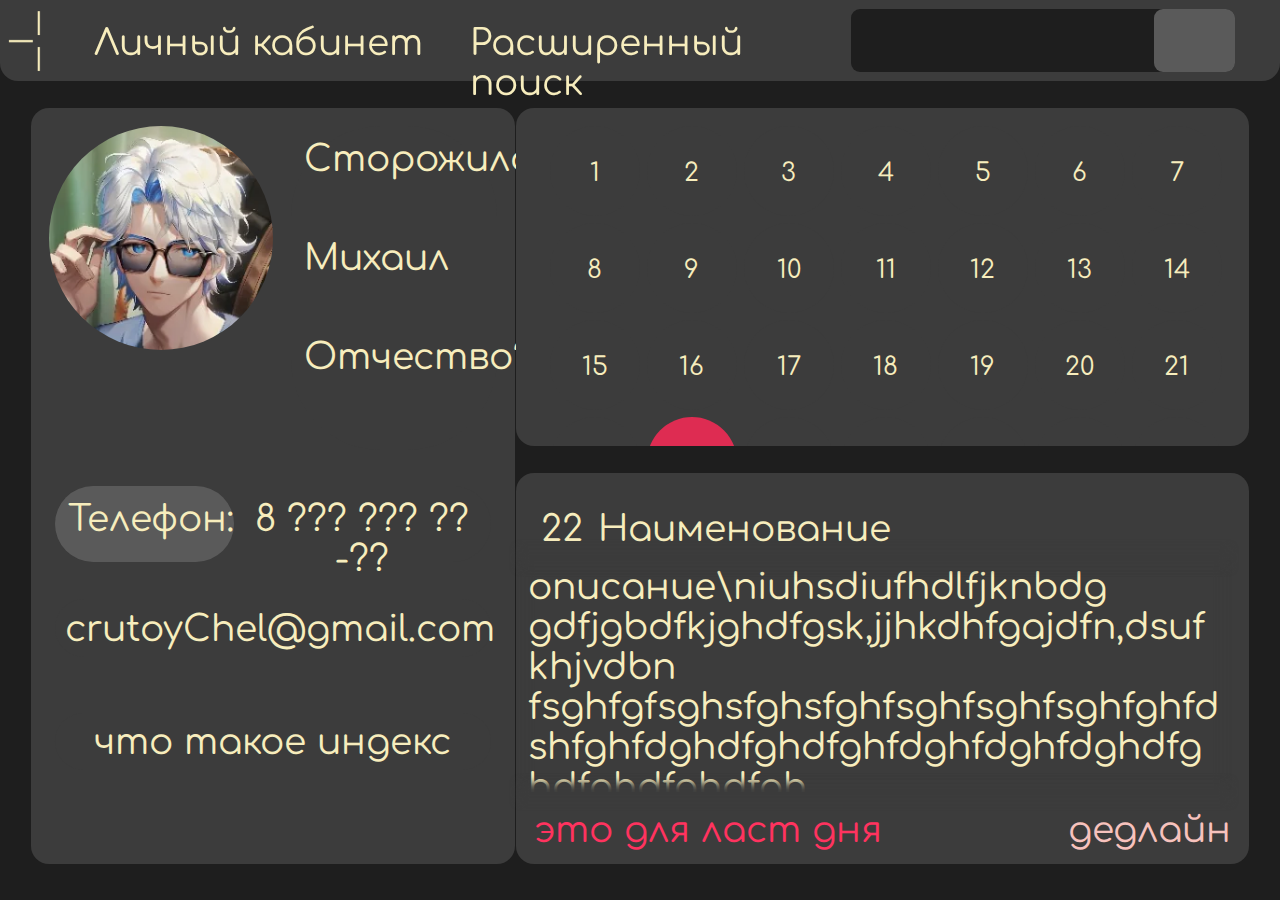
<file: index.html>
<!DOCTYPE html>
<html lang="ru">
<head>
    <meta charset="UTF-8">
    <meta http-equiv="X-UA-Compatible" content="IE=edge">
    <meta name="viewport" content="width=device-width, initial-scale=1.0">
    <link rel="stylesheet" href="styles.css">
    <link rel="stylesheet" href="shared_styles.css">
    <title>Blank</title>
    <script src="https://code.jquery.com/jquery-3.7.0.min.js"></script>
    <script src="script.js"></script>
    
</head>
<body>
    <div id="container">
        <div id="pageBody">
            <div id="profile" class="pageBlock">
                <div id="avatar"></div>
                <div id="nickname">
                    <div class="name">Сторожилов</div>
                    <div class="name">Михаил</div>
                    <div class="name">Отчество?</div>
                </div>
                <div id="phone">
                    <div id="changePhoneButton">Телефон:</div>
                    <div id="phoneNumber">8 ??? ??? ??-??</div>
                </div>
                <div id="email">
                    crutoyChel@gmail.com
                </div>
                <div id="index">
                    что такое индекс
                </div>
            </div>
            <div id="calendar" class="pageBlock"></div>
            <div id="tasks" class="pageBlock">
                <div id="task_day">22</div>
                <div id="task_name">Наименование</div>
                <div id="task_description">описание\niuhsdiufhdlfjknbdg gdfjgbdfkjghdfgsk,jjhkdhfgajdfn,dsufkhjvdbn
                    fsghfgfsghsfghsfghfsghfsghfsghfghfdshfghfdghdfghdfghfdghfdghfdghdfghdfghdfghdfgh 
                    iudfgjnkghdfjlikgnikfjdkobhndfsoik;ljgbhnfsd;kljghn;lfkjbn;lskjhnl;skjhnolknhgbkjtnhg
                    kjdfhbvfdkjhlbgvfldfghfdhdfghsgdfhkdj</div>
                <div id="task_description_overtext_1"></div>
                <div id="task_description_overtext_2"></div>
                <div id="task_deadline">дедлайн</div>
                <div id="task_faster">это для ласт дня</div>
            </div>
        </div>
        <div id="header">
            <div id="logo_main" class="logo"></div>
            <div id="blocksHeader">
                <div class="inBlock" id="toMyCab">Личный кабинет</div>
                <div class="inBlock" id="toExpandedSearch">Расширенный поиск</div>
            </div>
            <div id="form_search">
                <input type="text" name="fast-search" id="fast_search">
                <div id="fast_search_button"></div>
                <div id="dropdown_list"></div>
            </div>
        </div>
        <div id="person_info">
            <div id="prof_photo_info"></div>
            <div class="rounded_info" id="naming_info">TEXT text</div>
            <div class="rounded_info" id="email_info">email</div>
            <div class="rounded_info" id="phoneNumber_info">phone</div>
            <div class="rounded_info" id="roles_info">roles</div>
            <div class="rounded_info" id="interests_info">interests</div>
            <div class="rounded_info" id="departament_info">departament</div>
            <div id="cross_info">x</div>
        </div>
    </div>
</body>
</html>
</file>
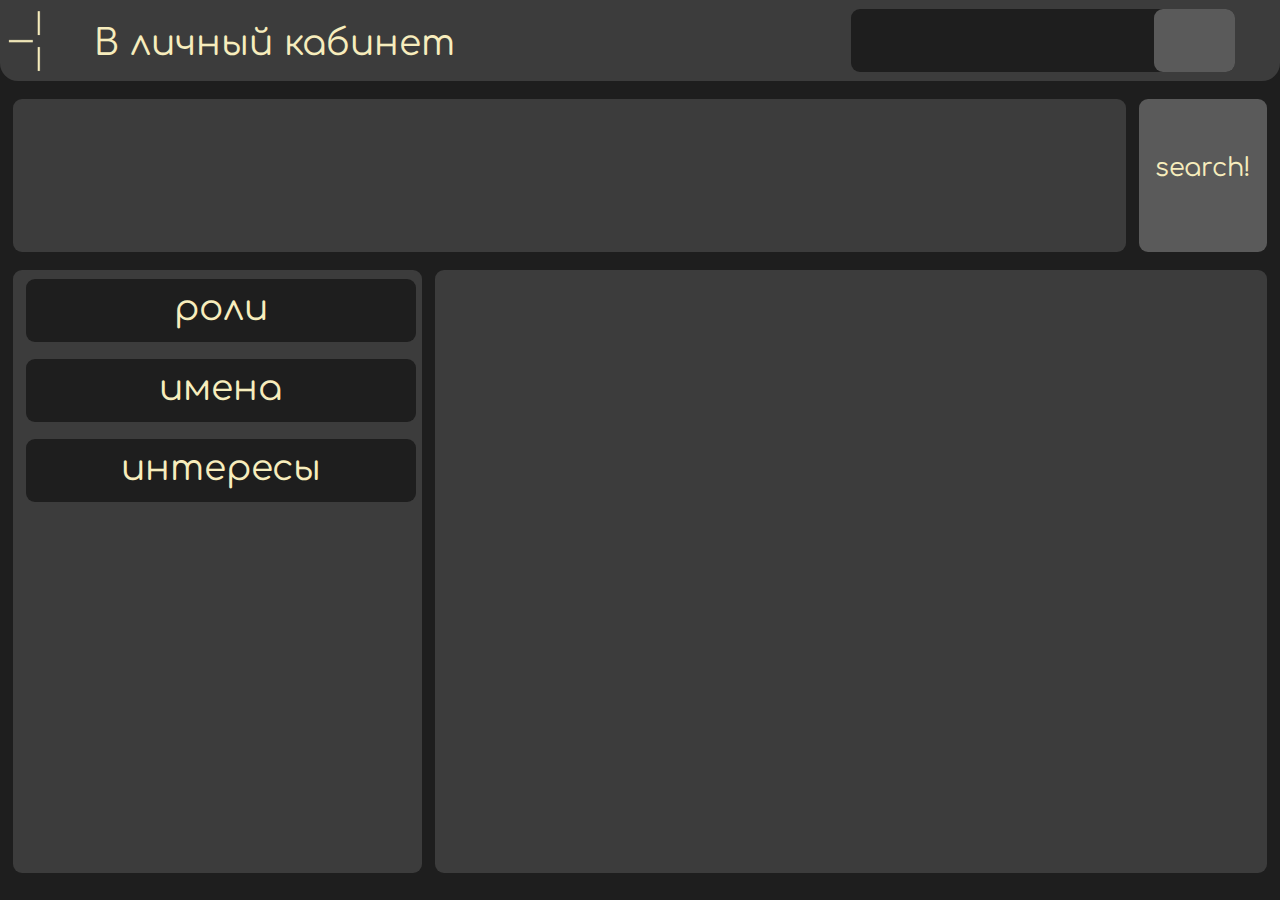
<file: expandedSearchPage.html>
<!DOCTYPE html>
<html lang="ru">
<head>
    <meta charset="UTF-8">
    <meta http-equiv="X-UA-Compatible" content="IE=edge">
    <meta name="viewport" content="width=device-width, initial-scale=1.0">
    <link rel="stylesheet" href="stylesSearch.css">
    <link rel="stylesheet" href="shared_styles.css">
    <title>Blank</title>
    <script src="https://code.jquery.com/jquery-3.7.0.min.js"></script>
    <script src="scriptSearch.js"></script>
    
</head>
<body>
    <div id="container">
        <div id="pageBody">
            <div id="searching_field"></div>
            <div id="make_search_btn">search!</div>
            <div id="checkBlocks">
                <div id="roles_check" class="check_block">
                    <div class="text_check">роли</div>
                </div>
                <div id="names_check" class="check_block">
                    <div class="text_check">имена</div>
                </div>
                <div id="interests_check" class="check_block">
                    <div class="text_check">интересы</div>
                </div>
            </div>
            <div id="finded_fields"></div>
        </div>
        <div id="header">
            <div id="logo_main" class="logo"></div>
            <div id="blocksHeader">
                <div class="inBlock" id="toMyCab">В личный кабинет</div>
            </div>
            <div id="form_search">
                <input type="text" name="fast-search" id="fast_search">
                <div id="fast_search_button"></div>
            </div>
        </div>
    </div>
    <div id="person_info">
        <div id="prof_photo_info"></div>
        <div class="rounded_info" id="naming_info">TEXT text</div>
        <div class="rounded_info" id="email_info">email</div>
        <div class="rounded_info" id="phoneNumber_info">phone</div>
        <div class="rounded_info" id="roles_info">roles</div>
        <div class="rounded_info" id="interests_info">interests</div>
        <div class="rounded_info" id="departament_info">departament</div>
        <div id="cross_info">x</div>
    </div>
</body>
</html>
</file>
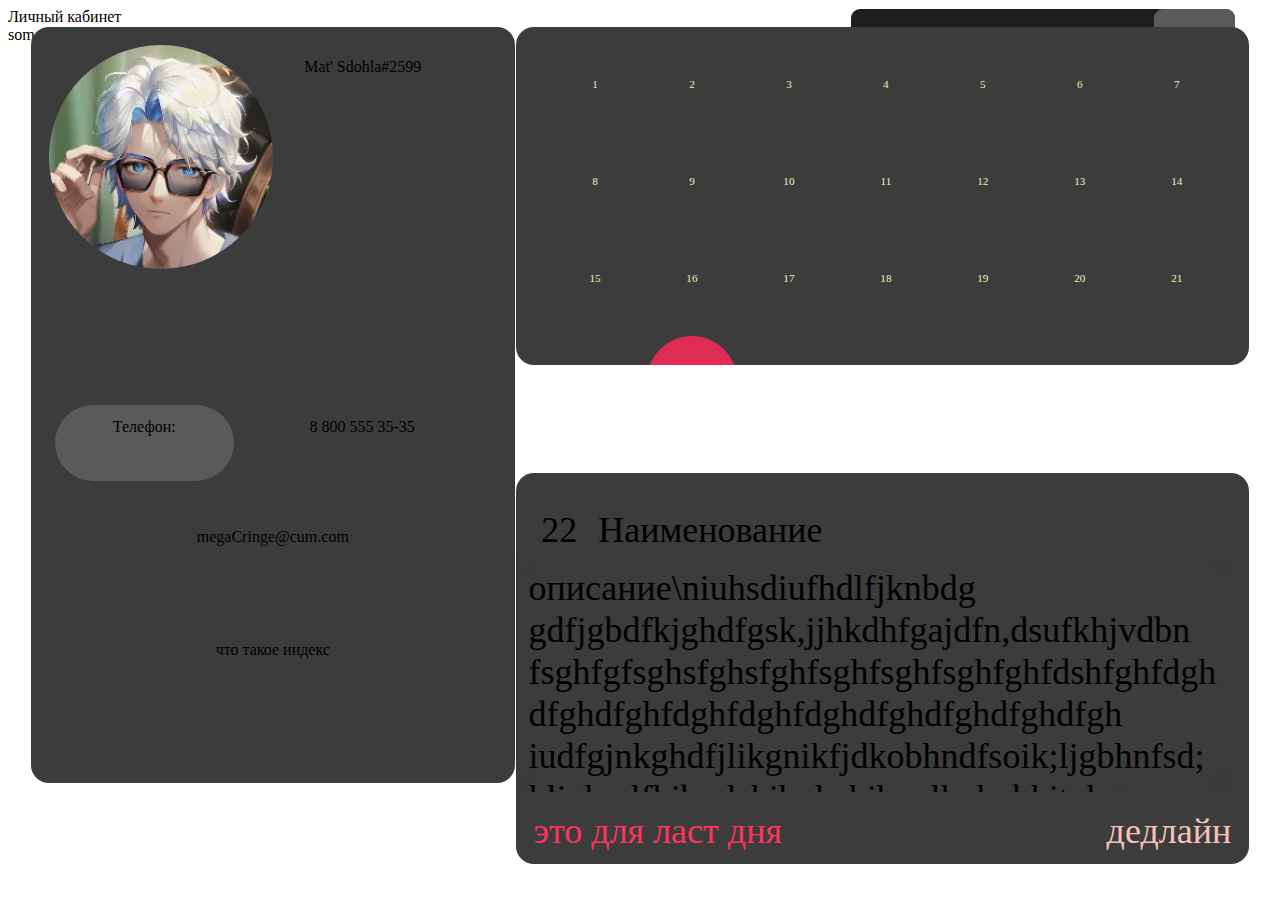
<file: myCab.html>
<!DOCTYPE html>
<html lang="ru">
<head>
    <meta charset="UTF-8">
    <meta http-equiv="X-UA-Compatible" content="IE=edge">
    <meta name="viewport" content="width=device-width, initial-scale=1.0">
    <link rel="stylesheet" href="styles.css">
    <title>Blank</title>
    <script src="https://code.jquery.com/jquery-3.7.0.min.js"></script>
    <script src="script.js"></script>
    
</head>
<body>
    <div id="container">
        <div id="header">
            <div id="logo_main" class="logo"></div>
            <div id="blocksHeader">
                <div class="inBlock">Личный кабинет</div>
                <div class="inBlock">something</div>
            </div>
            <div id="form_search">
                <input type="text" name="fast-search" id="fast_search">
                <div id="fast_search_button"></div>
            </div>
        </div>
        <div id="pageBody">
            <div id="profile" class="pageBlock">
                <div id="avatar"></div>
                <div id="nickname">Mat' Sdohla#2599</div>
                <div id="phone">
                    <div id="changePhoneButton">Телефон:</div>
                    <div id="phoneNumber">8 800 555 35-35</div>
                </div>
                <div id="email">
                    megaCringe@cum.com
                </div>
                <div id="index">
                    что такое индекс
                </div>
            </div>
            <div id="calendar" class="pageBlock"></div>
            <div id="tasks" class="pageBlock">
                <div id="task_day">22</div>
                <div id="task_name">Наименование</div>
                <div id="task_description">описание\niuhsdiufhdlfjknbdg gdfjgbdfkjghdfgsk,jjhkdhfgajdfn,dsufkhjvdbn
                    fsghfgfsghsfghsfghfsghfsghfsghfghfdshfghfdghdfghdfghfdghfdghfdghdfghdfghdfghdfgh 
                    iudfgjnkghdfjlikgnikfjdkobhndfsoik;ljgbhnfsd;kljghn;lfkjbn;lskjhnl;skjhnolknhgbkjtnhg
                    kjdfhbvfdkjhlbgvfldfghfdhdfghsgdfhkdj</div>
                <div id="task_deadline">дедлайн</div>
                <div id="task_faster">это для ласт дня</div>
            </div>
        </div>
    </div>
</body>
</html>
</file>
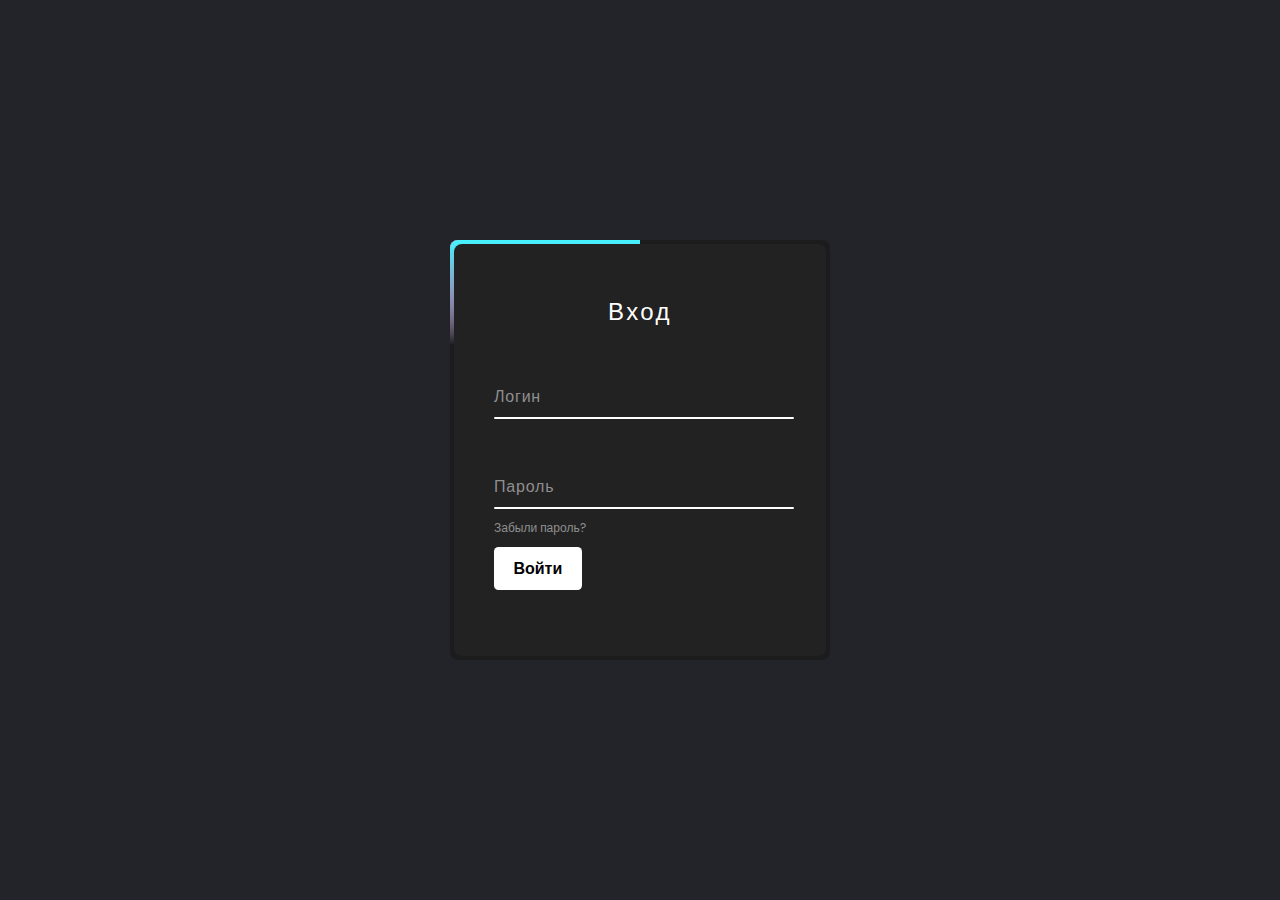
<file: auth/auth.html>
<!DOCTYPE html>
<html Lang="en">
<head>
    <meta chatset = "UTF-8">
    <title>Регистрация</title>
    <link rel="stylesheet" href="style.css">
    <script src="https://code.jquery.com/jquery-3.7.0.min.js"></script>
    <script src="auth_script.js"></script>
</head>
<body>
    <div class = "box">
        <span class="borderline"></span>
        <form>
            <h2>Вход</h2>
            <div class = "inputBox">
                <input type = "text" required = "required">
                <span>Логин</span>
                <i></i>
            </div>
            <div class = "inputBox">
                <input type="password" required="required">
                <span>Пароль</span>
                <i></i>
            </div>
            <div class = "links">
                <a href="#">Забыли пароль?</a>
            </div>
            <!-- <input type="submit" value="Войти" id="submit_button"> -->
            <div id="submit_button_my">Войти</div>
        </form>
    </div>
</body>
</html>
</file>
<file: styles.css>
@import url(https://fonts.googleapis.com/css?family=Didact+Gothic|Comfortaa:400,700&subset=latin,cyrillic);
#profile{
    position: absolute;
    left: 1vw;
    top: 1vh;
    height: 80vh;
    width: 35vw;
    font-size: 1em;
}

#calendar{
    position: absolute;
    right: 1vw;
    top: 1vh;
    height: 33.6vh;
    width: 54.5vw;
    text-align: center;
    overflow: hidden;
    overflow-y: scroll;
}
#calendar::-webkit-scrollbar{
    display: none;
}
#tasks{
    position: absolute;
    right: 1vw;
    bottom: 2vh;
    height: 39.5vh;
    width: 54.5vw;
}

.pageBlock{
    margin: 2vh;
    border-radius: 2vh;
    padding: 2vh;
    background-color: rgb(60, 60, 60);
}

#avatar{
    position: absolute;
    top: 2vh;
    left: 2vh;
    width: 17.5vw;
    height: 17.5vw;
    border-radius: 100%;
    background-color: burlywood;
    background-image: url("./logos/default_avatar.png");
    background-repeat: no-repeat, no-repeat;
    background-size: contain;
}
#nickname{
    position: absolute;
    right: 2vh;
    width: 14vw;
    background-color: rgb(60, 60, 60);
    padding-top: 12%;
    top: 2vh;
    padding-left: 2vh;
    border-radius: 10vh;
}
.name{
    display: inline-block;
    width: 100%;
    margin-bottom: 4.6vw;
    text-align: left;
}
#phone{
    position: absolute;
    right: 5%;
    background-color: rgb(60, 60, 60);
    width: 90%;
    top: 50%;
    height: 10%;
    border-radius: 10vh;
    text-align: center;
}
#changePhoneButton{
    display: inline-block;
    background-color: rgb(90, 90, 90);
    border-radius: 10vh;
    width: 35%;
    height: 100%;
    position: absolute;
    left: 0;
    top: 0;
}
#phoneNumber{
    display: inline-block;
    width: 55%;
    height: 100%;
    text-align: center;
    vertical-align: middle;
    position: absolute;
    left: 40%;
    top: 0
}
#email{
    position: absolute;
    right: 5%;
    background-color: rgb(60, 60, 60);
    width: 86%;
    top: 65%;
    height: 5%;
    padding: 2%;
    border-radius: 10vh;
    text-align: center;
}
#index{
    position: absolute;
    right: 5%;
    background-color: rgb(60, 60, 60);
    width: 86%;
    top: 80%;
    height: 5%;
    padding: 2%;
    border-radius: 10vh;
    text-align: center;
}
.day{
    display: inline-block;
    width: 10vh;
    height: 6.3vh;
    margin-left: 1%;
    background-color: rgb(60, 60, 60);
    color: rgb(247,237,189);
    font-size: 0.7em;
    padding-top: 3.7vh;
    margin-bottom: 1%;
    border-radius: 10vh;
    transition: 0.6s;
    text-align: center;
}
.day:hover{
    border-radius: 4vh;
    transition: 0.4s;
    background-color: rgb(90, 90, 90);
}
.deadline{
    background-color: rgb(222, 44, 82);
}
.deadline:hover{
    background-color: rgb(255,51,95);
}

#task_day{
    position: absolute;
    top: 4vh;
    left: 2vw;
    width: 2.45vw;
    height: 4vh;
    font-size: 4vh;
    text-align: center;
}
#task_name{
    position: absolute;
    top: 4vh;
    left: 6.45vw;
    height: 4vh;
    font-size: 4vh;
    text-align: center;
}
#task_description{
    position: absolute;
    top: 9.5vh;
    left: 0vw;
    width: 54vw;
    max-height: 24vh;
    padding-top: 1vh;
    padding-bottom: 1vh;
    padding-left: 1vw;
    padding-right: 1vw;
    font-size: 4vh;
    text-align: left;
    overflow-y: scroll;
    overflow-wrap: break-word;
    box-shadow: inset 0 0 1vh 1vh rgba(60, 60, 60, 1);
}
#task_description::-webkit-scrollbar{
    display: none;
}
#task_description_overtext_1{
    position: absolute;
    top: 9.5vh;
    left: 1vw;
    width: 54vw;
    height: 0;
    box-shadow: 0 0 1vh 1vh rgba(60, 60, 60, 1);
}
#task_description_overtext_2{
    position: absolute;
    top: 35.5vh;
    left: 1vw;
    width: 54vw;
    height: 0;
    box-shadow: 0 0 1vh 1vh rgba(60, 60, 60, 1);
}
#task_deadline{
    position: absolute;
    bottom: 2vh;
    height: 4vh;
    width: auto;
    right: 2vh;
    font-size: 4vh;
    text-align: right;
    color: rgb(247, 194, 189);
}
#task_faster{
    position: absolute;
    bottom: 2vh;
    height: 4vh;
    width: auto;
    left: 2vh;
    font-size: 4vh;
    text-align: right;
    color: rgb(255,51,95);
}
#form_search{
    width: 30vw;
    height: 7vh;
    border-radius: 1vh;
    position: absolute;
    right: 5vh;
    top: 1vh;
    background-color: rgb(30, 30, 30);
    color: rgb(247,237,189);
}
#fast_search{
    width: 25.5vw;
    height: 4vh;
    position: absolute;
    top: 1.2vh;
    left: 0;
    background-color: rgba(0,0,0,0);
    font-size: 4vh;
    border: 0;
    color: rgb(247,237,189);
}
#fast_search:active{
    border: none;
    border-width: 0;
    -webkit-box-shadow: none;
    box-shadow: none;
    outline:0;
}
#fast_search:focus{
    border: none;
    border-width: 0;
    -webkit-box-shadow: none;
    box-shadow: none;
    outline:0;
}
#fast_search_button{
    width: 9vh;
    height: 100%;
    background-color: rgb(90, 90, 90);
    position: absolute;
    right: 0;
    top: 0;
    border-radius: 1vh;
    transition: 0.6s;
}
#fast_search_button:hover{
    width: 9vh;
    height: 100%;
    background-color: rgb(150, 150, 150);
    position: absolute;
    right: 0;
    top: 0;
    border-radius: 1vh;
    transition: 0.4s;
}
#fast_search_button:active{
    width: 9vh;
    height: 100%;
    background-color: rgb(255,51,95);
    position: absolute;
    right: 0;
    top: 0;
    border-radius: 1vh;
    transition: 0.05s;
}
#dropdown_list{
    width: 30vw;
    height: auto;
    max-height: 40vh;
    position: absolute;
    top: 4.5vh;
    left: 0;
    background-color: rgb(30, 30, 30);
    font-size: 4vh;
    border: 0;
    border-radius: 1vh;
    color: rgb(247,237,189);
    transition: 0.5s;
    overflow-y: scroll;
    padding-top: 2vh;
    z-index: -1;
}
#dropdown_list::-webkit-scrollbar{
    display: none;
}
.dropdown_field{
    display: inline-flex;
    width: 100%;
    height: auto;
    margin-bottom: 1.5vh;
    overflow-wrap: break-word;
    border-top: 1px solid rgb(247,237,189);
}
.dropdown_field:hover{
    background-color: rgb(60, 60, 60);
}
</file>
<file: shared_styles.css>
@import url(https://fonts.googleapis.com/css?family=Didact+Gothic|Comfortaa:400,700&subset=latin,cyrillic);
#container{
    width: 100vw;
    height: 100vh;
    position: fixed;
    top: 0;
    left: 0;
    align-items: center;
    align-content: center;
    font-family: 'Comfortaa';
    font-size: 4vh;
    background-color: rgb(30, 30, 30);
    color: rgb(247,237,189);
}

#header{
    position: fixed;
    top: 0;
    left: 0;
    width: 100vw;
    height: 9vh;
    min-height: 50px;
    background-color: rgb(60, 60, 60);
    border-bottom-left-radius: 2vh;
    border-bottom-right-radius: 2vh;
}

#blocksHeader{
    position: inherit;
    top: 0.5vh;
    left: 8.4vh;
    height: min-content;
    width: fit-content;
    max-width: 80%;
}

#pageBody{
    position: fixed;
    display: block;
    top: 9vh;
    left: 0;
    width: 100vw;
    height: 91vh;
}

.logo{
    position: inherit;
    left: 0.2vh;
    top: 0.5vh;
    height: 8vh;
    width: 8vh;
    border-radius: 100%;
    background-color: rgb(60, 60, 60);
    background-image: url("./logos/main_logo.png");
    background-repeat: no-repeat, no-repeat;
    background-size: contain;
    transition: 0.4s;
}
.logo:hover{
    position: inherit;
    left: 0.2vh;
    top: 0.5vh;
    height: 8vh;
    width: 8vh;
    border-radius: 100%;
    background-color: rgb(30, 30, 30);
    background-image: url("./logos/main_logo.png");
    background-repeat: no-repeat, no-repeat;
    background-size: contain;
    transition: 0.4s;
}

.inBlock{
    display: inline-flex;
    height: min-content;
    min-width: 50px;
    max-width: 30vw;
    overflow-wrap: break-word;
    border-radius: 1vh;
    padding: 1vh;
    margin: 1vh;
    transition: 0.5s;
}
.inBlock:hover{
    display: inline-flex;
    height: min-content;
    min-width: 50px;
    max-width: 30vw;
    overflow-wrap: break-word;
    border-radius: 1vh;
    padding: 1vh;
    margin: 1vh;
    background-color: rgb(30, 30, 30);
    transition: 0.5s;
}

#person_info{
    position: fixed;
    top: 14vh;
    left: 12.5vw;
    height: 80vh;
    width: 75vw;
    background-color: rgb(30, 30, 30);
    border-radius: 3vh;
    display: none;
    z-index: 100;
    color: rgb(247,237,189);
    font-family: 'Comfortaa';
    font-size: 4vh;
}

#cross_info{
    position: absolute;
    top: 1vh;
    right: 2vh;
    width: 5.7vh;
    height: 4vh;
    border-radius: 5vh;
    background-color: rgb(30, 30, 30);
    padding-top: 0.7vh;
    padding-bottom: 1vh;
    text-align: center;
    transition: 0.5s;
}
#cross_info:hover{
    background-color: rgb(60, 60, 60);
    transition: 0.5s;
}
.rounded_info{
    border-radius: 1vh;
    padding-left: 1vw;
    padding-right: 1vw;
}
#prof_photo_info{
    position: absolute;
    left: 2vw;
    top: 8vh;
    width: 15vw;
    height: 15vw;
    background-color: rgb(60, 60, 60);
    border-radius: 100vw;
    background-image: url("");
    background-repeat: no-repeat, no-repeat;
    background-size: contain;
    background-position: center;
    background-size: cover;
}
#naming_info{
    position: absolute;
    left: 20vw;
    top: 3vh;
    width: 50vw;
    height: 6vh;
    padding-top: 2vh;
}
#email_info{
    position: absolute;
    left: 20vw;
    top: 13vh;
    width: 50vw;
    height: 6vh;
    background-color: rgb(60, 60, 60);
    padding-top: 2vh;
}
#phoneNumber_info{
    position: absolute;
    left: 20vw;
    top: 23vh;
    width: 50vw;
    height: 6vh;
    background-color: rgb(60, 60, 60);
    padding-top: 2vh;
}
#departament_info{
    position: absolute;
    left: 20vw;
    top: 33vh;
    width: 50vw;
    height: 6vh;
    background-color: rgb(60, 60, 60);
    padding-top: 2vh;
}
#roles_info{
    position: absolute;
    left: 2vw;
    top: 43vh;
    width: 68vw;
    height: 14vh;
    background-color: rgb(60, 60, 60);
    padding-top: 2vh;
    overflow-y: scroll;
}
#roles_info::-webkit-scrollbar{
    display: none;
}
#interests_info{
    position: absolute;
    left: 2vw;
    top: 61vh;
    width: 58vw;
    height: 14vh;
    background-color: rgb(60, 60, 60);
    padding-top: 2vh;
    overflow-y: scroll;
}
#interests_info::-webkit-scrollbar{
    display: none;
}

#goRocket_info{
    position: absolute;
    bottom: 3vh;
    left: 63vw;
    width: 9vw;
    height: 9vw;
    border-radius: 20vh;
    background-color: rgb(30, 30, 30);
    text-align: center;
    transition: 0.5s;
    background-image: url("./logos/rocketChat_logo.png");
    background-repeat: no-repeat, no-repeat;
    background-size: contain;
    background-position: center;
    background-size: cover;
    border: 2px solid rgb(60, 60, 60);
}
#goRocket_info:hover{
    background-color: rgb(60, 60, 60);
    transition: 0.2s;
}
#goRocket_info:active{
    background-color: rgb(30, 30, 30);
    transition: 0.05s;
}

.unselectable{
    -webkit-user-select: none;        
    -moz-user-select: none;
    -ms-user-select: none;
    user-select: none;
}
</file>
<file: stylesSearch.css>
@import url(https://fonts.googleapis.com/css?family=Didact+Gothic|Comfortaa:400,700&subset=latin,cyrillic);
#searching_field{
    position: absolute;
    left: 1vw;
    top: 2vh;
    width: 85vw;
    height: 15vh;
    padding-top: 1vh;
    padding-bottom: 1vh;
    padding-left: 1vw;
    padding-right: 1vw;
    background-color: rgb(60, 60, 60);
    border-radius: 1vh;
    overflow-y: scroll;
}
#searching_field::-webkit-scrollbar{
    display: none;
}

#make_search_btn{
    position: absolute;
    right: 1vw;
    top: 2vh;
    width: 8vw;
    height: 10vh;
    padding-top: 6vh;
    padding-bottom: 1vh;
    padding-left: 1vw;
    padding-right: 1vw;
    background-color: rgb(90, 90, 90);
    border-radius: 1vh;
    text-align: center;
    font-size: 2vw;
}

.search_tag{
    display: inline-flex;
    min-height: 5vh;
    background-color: rgb(90, 90, 90);
    padding: 1vh;
    border-radius: 1vh;
    margin-bottom: 1vh;
    margin-left: 1vh;
    overflow-wrap: break-word;
}

.check_block{
    display: inline-block;
    margin-bottom: 1vh;
    background-color: rgb(30, 30, 30);
    padding: 1vh;
    border-radius: 1vh;
    width: 97%;
    height: 5vh;
    overflow: hidden;
    transition: 0.5s;
}
.opened{
    height: auto;
    transition: 0.5s;
}
.text_check{
    display: inline-block;
    width: 100%;
    text-align: center;
    margin-bottom: 2vh;
}
.check{
    display: inline-block;
    width: 100%;
}

#checkBlocks{
    position: absolute;
    left: 1vw;
    top: 21vh;
    width: 30vw;
    height: 65vh;
    padding-top: 1vh;
    padding-bottom: 1vh;
    padding-left: 1vw;
    padding-right: 1vw;
    background-color: rgb(60, 60, 60);
    border-radius: 1vh;
    overflow-y: scroll;
    overflow-x: hidden;
}
#checkBlocks::-webkit-scrollbar{
    background-color: rgb(60, 60, 60);
    width: 2vh;
    border-radius: 2vh;
}
#checkBlocks::-webkit-scrollbar-track{
    background-color: rgb(60, 60, 60);
    width: 2vh;
    border-radius: 2vh;
}
#checkBlocks::-webkit-scrollbar-thumb{
    background-color: rgb(30, 30, 30);
    width: 2vh;
    border-radius: 2vh;
    height: 6vh;
}

#finded_fields{
    display: block;
    position: absolute;
    left: 34vw;
    top: 21vh;
    width: 63vw;
    height: 65vh;
    padding-top: 1vh;
    padding-bottom: 1vh;
    padding-left: 1vw;
    padding-right: 1vw;
    background-color: rgb(60, 60, 60);
    border-radius: 1vh;
    overflow-y: scroll;
}
#finded_fields::-webkit-scrollbar{
    background-color: rgb(60, 60, 60);
    width: 2vh;
    border-radius: 2vh;
}
#finded_fields::-webkit-scrollbar-track{
    background-color: rgb(60, 60, 60);
    width: 2vh;
    border-radius: 2vh;
}
#finded_fields::-webkit-scrollbar-thumb{
    background-color: rgb(30, 30, 30);
    width: 2vh;
    border-radius: 2vh;
    height: 6vh;
}

.finded_block{
    display: inline-block;
    width: 46.5vw;
    height: 9vw;
    padding: 1vw;
    margin-top: 2vh;
    background-color: rgb(30, 30, 30);
    border-radius: 1vh;
    overflow-y: scroll;
}
.finded_block::-webkit-scrollbar{
    display: none;
}
.finded_photo{
    display: inline-flex;
    width: 10vw;
    height: 10vw;
    padding: 1vh;
    margin-top: 2vh;
    margin-right: 2vh;
    background-color: rgb(30, 30, 30);
    border-radius: 100vw;
    background-image: url("");
    background-repeat: no-repeat, no-repeat;
    background-position: center;
    background-size: cover;
}

.person_block{
    display: inline-flex;
    width: 60vw;
}

.text_block{
    display: inline-flex;
    margin: 1vh;
    min-width: 40vw;
    height: 5vh;
    white-space: nowrap;
}

#form_search{
    width: 30vw;
    height: 7vh;
    border-radius: 1vh;
    position: absolute;
    right: 5vh;
    top: 1vh;
    background-color: rgb(30, 30, 30);
    color: rgb(247,237,189);
}
#fast_search{
    width: 25.5vw;
    height: 4vh;
    position: absolute;
    top: 1.2vh;
    left: 0;
    background-color: rgba(0,0,0,0);
    font-size: 4vh;
    border: 0;
    color: rgb(247,237,189);
}
#fast_search:active{
    border: none;
    border-width: 0;
    -webkit-box-shadow: none;
    box-shadow: none;
    outline:0;
}
#fast_search:focus{
    border: none;
    border-width: 0;
    -webkit-box-shadow: none;
    box-shadow: none;
    outline:0;
}
#fast_search_button{
    width: 9vh;
    height: 100%;
    background-color: rgb(90, 90, 90);
    position: absolute;
    right: 0;
    top: 0;
    border-radius: 1vh;
    transition: 0.6s;
}
#fast_search_button:hover{
    width: 9vh;
    height: 100%;
    background-color: rgb(150, 150, 150);
    position: absolute;
    right: 0;
    top: 0;
    border-radius: 1vh;
    transition: 0.4s;
}
#fast_search_button:active{
    width: 9vh;
    height: 100%;
    background-color: rgb(255,51,95);
    position: absolute;
    right: 0;
    top: 0;
    border-radius: 1vh;
    transition: 0.05s;
}
</file>
<file: auth/style.css>
@import url('http://fonts.googleapis.com/css2?family=Poppins:wght@300;400;500;600;700;800;900&display=swap');
*
{
    margin: 0;
    padding: 0;
    box-sizing: border-box;
    font-family: 'Poppins', sans-serif;
}
body
{
    display: flex;
    justify-content: center;
    align-items: center;
    min-height: 100vh;
    background: #23242a;
}
.box
{
    position: relative;
    width: 380px;
    height: 420px;
    background: #1c1c1c;
    border-radius: 8px;
    overflow: hidden;
}
.box::before
{
    content: '';
    position: absolute;
    top: -50%;
    left: -50%;
    width: 380px;
    height: 420px;
    background: linear-gradient(0deg, transparent,transparent, #45f3ff,#45f3ff,#45f3ff);
    z-index: 1;
    transform-origin: bottom right;
    animation: animate 6s linear infinite;
}
.box::after
{
    content: '';
    position: absolute;
    top: -50%;
    left: -50%;
    width: 380px;
    height: 420px;
    background: linear-gradient(0deg, transparent,transparent, #45f3ff,#45f3ff,#45f3ff);
    z-index: 1;
    transform-origin: bottom right;
    animation: animate 6s linear infinite;
    animation-delay: -3s;
}
.borderline
{
    position: absolute;
    top: 0;
    inset: 0;
}
.borderline::before
{
    content: '';
    position: absolute;
    top: -50%;
    left: -50%;
    width: 380px;
    height: 420px;
    background: linear-gradient(0deg, transparent,transparent, #ff2770,#ff2770,#ff2770);
    z-index: 1;
    transform-origin: bottom right;
    animation: animate 6s linear infinite;
    animation-delay: -1.5s;
}
.borderline::after
{
    content: '';
    position: absolute;
    top: -50%;
    left: -50%;
    width: 380px;
    height: 420px;
    background: linear-gradient(0deg, transparent,transparent, #ff2770,#ff2770,#ff2770);
    z-index: 1;
    transform-origin: bottom right;
    animation: animate 6s linear infinite;
    animation-delay: -4.5s;
}
@keyframes animate
{
    0%
    {
        transform: rotate(0deg);
    }
    100%
    {
        transform: rotate(360deg);
    }
}
.box form
{
    position: absolute;
    inset: 4px;
    background: #222;
    padding: 50px 40px;
    border-radius: 8px;
    z-index: 2;
    display: flex;
    flex-direction: column;
}
.box form h2
{
    color:#fff;
    font-weight: 500;
    text-align: center;
    letter-spacing: 0.1em;
}
.box form .inputBox
{
    position: relative;
    width: 300px;
    margin-top: 35px;
}
.box form .inputBox input
{
    position: relative;
    width: 100%;
    padding: 20px 10px 10px;
    background: transparent;
    outline: none;
    border: none;
    box-shadow: none;
    color: #23242a;
    font-size: 1em;
    letter-spacing: 0.05em;
    transition: 0.5s;
    z-index: 10;
}
.box form .inputBox span
{
    position: absolute;
    left: 0;
    padding: 20px 0px 10px;
    pointer-events: none;
    color: #8f8f8f;
    font-size: 1em;
    letter-spacing: 0.05em;
    transition: 0.5s;
}
.box form .inputBox input:valid ~ span,
.box form .inputBox input:focus ~ span
{
    color: #fff;
    font-size: 0.75em;
    transform: translateY(-34px);
}
.box form .inputBox i
{
    position: absolute;
    left: 0;
    bottom: 0;
    width: 100%;
    height: 2px;
    background: #fff;
    border-radius: 4px;
    overflow: hidden;
    transition: 0.5s;
    pointer-events: none;
}
.box form .inputBox input:valid ~ i,
.box form .inputBox input:focus ~ i
{
    height: 44px;
}
.box form .links
{
    display: flex;
    justify-content: space-between;
}
.box form .links a
{
    margin: 10px 0;
    font-size: 0.75em;
    color: #8f8f8f;
    text-decoration: none;
}
.box form .links a:hover,
.box form .links a:nth-child(2)
{
    color: #fff;
}
.box form input[type="submit"]
{
    border: none;
    outline: none;
    padding: 9px 25px;
    background: #fff;
    cursor: pointer;
    font-size: 0.9em;
    border-radius: 4px;
    font-weight: 600;
    width: 100px;
    margin-top: 10px;
}
.box form input[type="submit"]:active
{
    opacity: 0.8;
}

#submit_button_my{
    background-color: #fff;
    font-family: 'Poppins', sans-serif;
    padding: 1vh;
    text-align: center;
    border-radius: 0.5vh;
    font-weight: 700;
    width: 30%;
}
</file>
